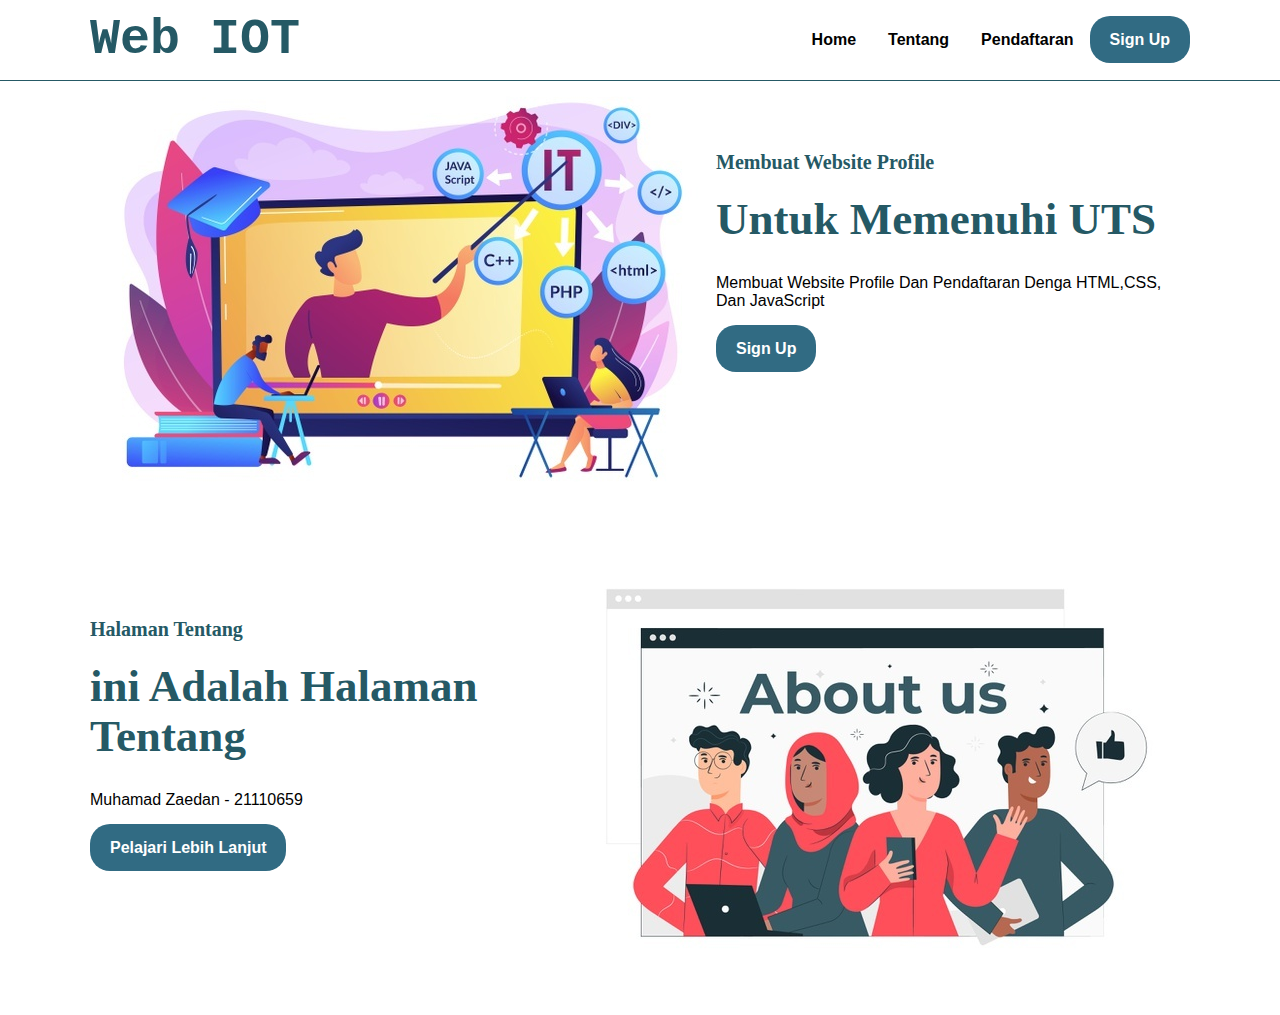
<file: index.html>
<!DOCTYPE html>
<html lang="en">
<head>
    <meta charset="UTF-8">
    <meta name="viewport" content="width=device-width, initial-scale=1.0">
    <title>Web Profile Web IOT</title>
    <link rel="stylesheet" href="style.css">
</head>
<body>
    <nav>
        <div class="wrapper">
            <div class="logo"><a href="">Web IOT</a></div>
            <div class="menu">
                <ul>
                    <li><a href="#home">Home</a></li>
                    <li><a href="#tentang">Tentang</a></li>
                    <li><a href="form.html">Pendaftaran</a></li>
                    <li><a href="" class="tbl-biru">Sign Up</a></li>
                </ul>
            </div>
        </div>
    </nav>

    
    <div class="wrapper">
        <!-- Halaman Home-->
        <section id="home">
            <img src="gambar.jpg">
            <div class="kolom">
                <p class="deskripsi">Membuat Website Profile</p>
                <h2>Untuk Memenuhi UTS</h2>
                <p>Membuat Website Profile Dan Pendaftaran Denga HTML,CSS, Dan JavaScript</p>
                <P><a href="" class="tbl-pink">Sign Up</a></p>
            </div>
        </section>
        <!-- Halaman Tentang -->
        <section id="tentang">
            <div class="kolom">
                <p class="deskripsi">Halaman Tentang</p>
                <h2>ini Adalah Halaman Tentang</h2>
                <p>Muhamad Zaedan - 21110659</p>
                <p><a href="" class="tbl-biru">Pelajari Lebih Lanjut</a></p>
            </div>
            <img src="gambar2.jpg" class="img-responsive">

        </section>
    </div>
</body>
</html>
</file>
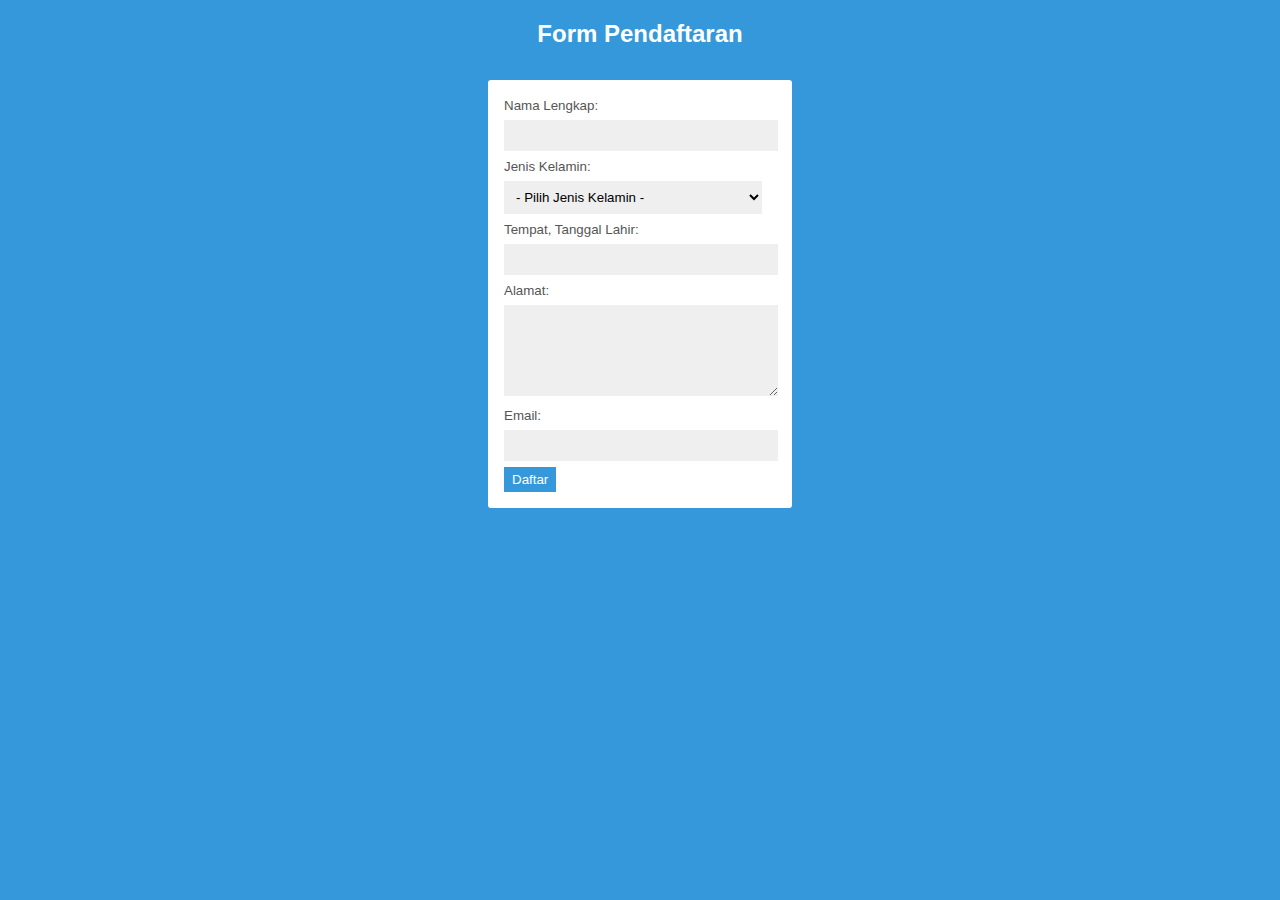
<file: form.html>
<!DOCTYPE html>
<html>
<head>
	<title>Membuat Form Validasi dengan Javascript</title>
	<link rel="stylesheet" type="text/css" href="style2.css">
</head>
<body>
	<center><h2>Form Pendaftaran</h2></center>
	<div class="card">
		<form name="formPendaftaran" action="berhasil.html" method="POST" onsubmit="return validateForm()" >
			<div>
				<label>Nama Lengkap:</label>
				<input type="text" name="nama" id="nama">
			</div>
			<div>
				<label>Jenis Kelamin:</label>
				<select name="jenis_kelamin" id="jenis_kelamin">
					<option value="-">- Pilih Jenis Kelamin -</option>
					<option value="1">Laki - Laki</option>
  					<option value="0">Perempuan</option>
  				</select>
			</div>
			<div>
				<label> Tempat, Tanggal Lahir:</label>
				<input type="text" name="tanggal_lahir" id="tanggal_lahir" />
			</div>
			<div>
				<label>Alamat:</label>
				<textarea cols="40" rows="5" name="alamat" id="alamat" /></textarea>
			</div>
			<div>
				<label>Email:</label>
				<input type="email" name="email" id="email" />
			</div>
			<div>
				<input type="submit" value="Daftar" class="tombol">
			</div>
		</form>
	</div>
	<script>
    function validateForm() {
        if (document.forms["formPendaftaran"]["nama"].value == "") {
            alert("Nama Tidak Boleh Kosong");
            document.forms["formPendaftaran"]["nama"].focus();
            return false;
        }
        if (document.forms["formPendaftaran"]["email"].value == "") {
            alert("Email Tidak Boleh Kosong");
            document.forms["formPendaftaran"]["email"].focus();
            return false;
        }
        if (document.forms["formPendaftaran"]["alamat"].value == "") {
            alert("Jenis Kelamin Tidak Boleh Kosong.");
            document.forms["formPendaftaran"]["alamat"].focus();
            return false;
        }
        if (document.forms["formPendaftaran"]["tanggal_lahir"].value == "") {
            alert("Tanggal Lahir Tidak Boleh Kosong.");
            document.forms["formPendaftaran"]["tanggal_lahir"].focus();
            return false;
        }
        if (document.forms["formPendaftaran"]["jenis_kelamin"].selectedIndex < 1) {
            alert("Jenis Kelamin Tidak Boleh Kosong.");
            document.forms["formPendaftaran"]["jenis_kelamin"].focus();
            return false;
        }
    }
    </script>
</body>
</html>
</file>
<file: style.css>
* {
    text-decoration: none;
    margin: 0px;
    padding: 0px;
}

body {
    margin: 0px;
    padding: 0px;
    font-family: 'Open sans', sans-serif;
}

.wrapper {
    width: 1100px;
    margin: auto;
    position: relative;
}

.logo a {
    font-size: 50px;
    font-weight: bold;
    float: left;
    font-family: 'Courier';
    color: #255965;
}

.menu {
    float: right;
}

nav {
    width: 100%;
    margin: auto;
    display: flex;
    line-height: 80px;
    position: sticky;
    position: -webkit-sticky;
    top: 0;
    background: #ffffff;
    z-index: 1;
    border-bottom: 1px solid #255965;
}

nav ul {
    list-style-type: none;
    margin: 0;
    padding: 0;
    overflow: hidden;
}

nav ul li {
    float: left;
}

nav ul li a {
    color: black;
    font-weight: bold;
    text-align: center;
    padding: 0px 16px 0px 16px;
    text-decoration: none;
}

nav ul li a:hover {
    text-decoration: underline;
}

section {
    margin: auto;
    display: flex;
    margin-bottom: 50px;
}

.kolom {
    margin-top: 50px;
    margin-bottom: 50px;
}

.kolom .deskripsi {
    font-size: 20px;
    font-weight: bold;
    font-family: 'comic sans-ms';
    color: #255965;
}

h2 {
    font-family: 'comic sans-ms';
    font-weight: 800;
    font-size: 45px;
    margin-bottom: 20px;
    color: #255965;
    width: 100%;
    line-height: 50px;
}

a.tbl-biru {
    background: #316B83;
    border-radius: 20px;
    margin-top: 20px;
    padding: 15px 20px 15px 20px;
    color: #ffffff;
    cursor: pointer;
    font-weight: bold;
}

a.tbl-biru:hover {
    background: #6D8299 ;
    text-decoration: none;
}

a.tbl-pink {
    background: #316B83;
    border-radius: 20px;
    margin-top: 20px;
    padding: 15px 20px 15px 20px;
    color: #ffffff;
    cursor: pointer;
    font-weight: bold;
}

a.tbl-pink:hover {
    background: #6D8299 ;
    text-decoration: none;
}

p {
    margin: 10px 0px 10px 0px;
    padding: 10px 0px 10px 0px;
}

@media screen and (max-width:991.98px) {
    .wrapper {
        width : 90%
    }

    .logo a {
        display: block;
        width: 100%;
        text-align: center;
    }

    nav .menu{
        width: 100%;
        margin: 0;
    }

    nav .menu ul {
        text-align: center;
        margin: auto;
        line-height: 60px;
    }

    nav .menu ul li {
        display: inline-block;
        float: none;
    }

    section{
        display: block;
    }

    section img {
        display: block;
        width: 100%;
        height: auto;
    }
}
</file>
<file: style2.css>
body {
  background: #3498db;
  font-family: sans-serif;
}

h2 {
  color: #fff;
}

.card {
  padding: 1em;
  margin: 2em auto;
  width: 17em;
  background: #fff;
  border-radius: 3px;
}

label {
  font-size: 10pt;
  color: #555;
}

select {

  padding: 8px;
  width: 95%;
  background: #efefef;
  border: 0;
  font-size: 10pt;
  margin: 6px 0px;

}

input[type="text"],
input[type="email"],
textarea {
  padding: 8px;
  width: 95%;
  background: #efefef;
  border: 0;
  font-size: 10pt;
  margin: 6px 0px;
}

.tombol {
  background: #3498db;
  color: #fff;
  border: 0;
  padding: 5px 8px;
}
</file>
